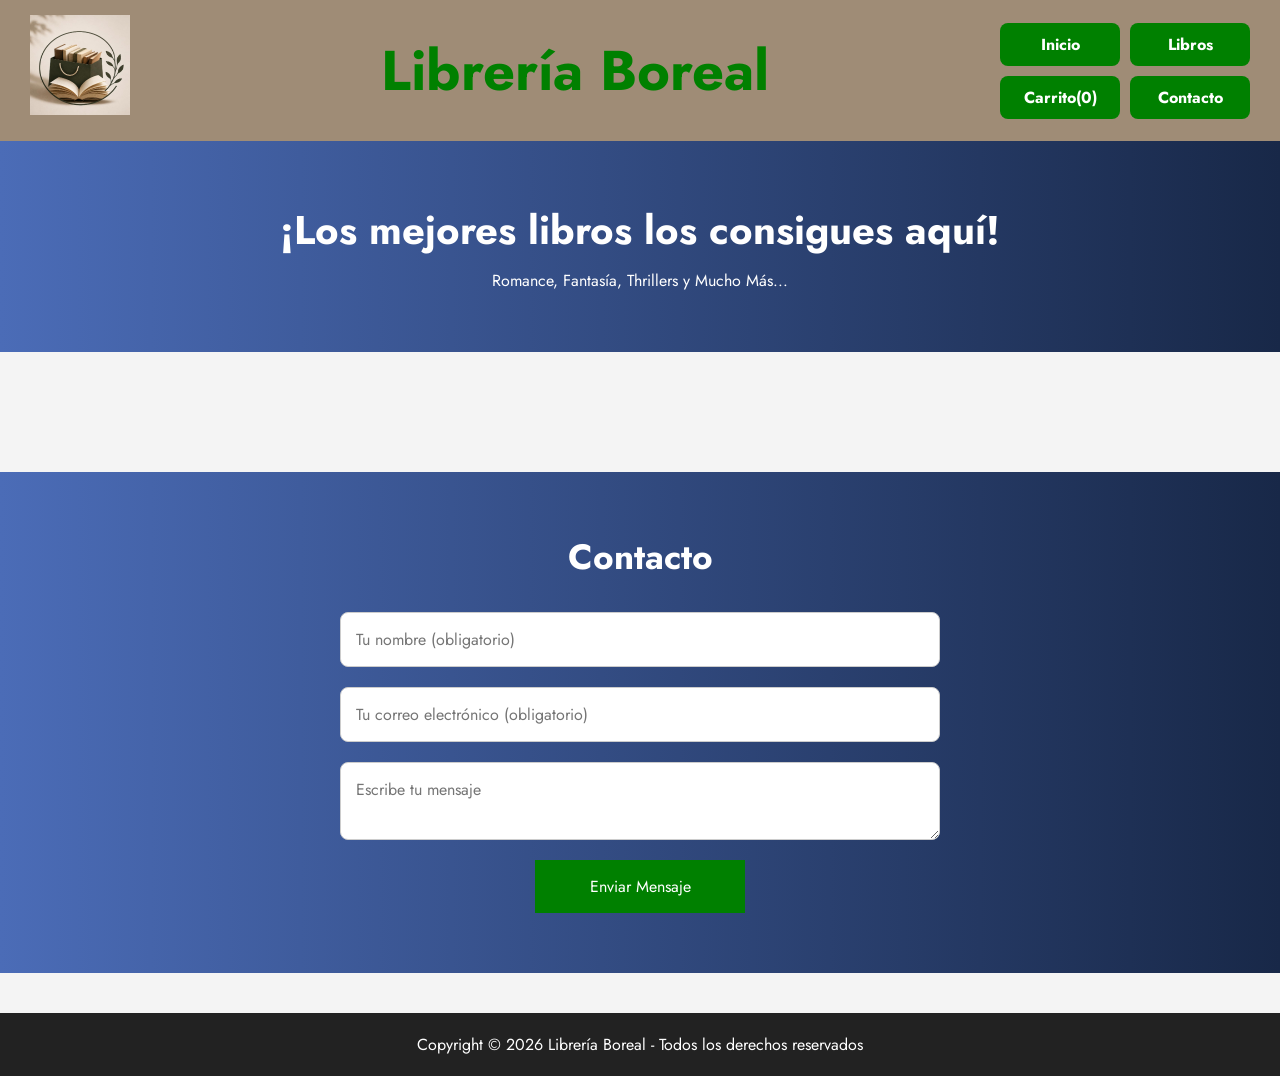
<file: index.html>
<!DOCTYPE html>
<html lang="es">
    <head>
        <meta charset="UTF-8">
        <meta http-equiv="X-UA-Compatible" content="IE-edge">
        <meta name="viewport" content="width=device-width,initial-scale=1.0">
        <link rel="preconnect" href="https://fonts.googleapis.com">
        <link rel="preconnect" href="https://fonts.gstatic.com" crossorigin>
        <link href="https://fonts.googleapis.com/css2?family=Jost:ital,wght@0,100..900;1,100..900&display=swap" rel="stylesheet">
        <title>Librería Boreal</title>
        <link rel="stylesheet" href="styles.css">
        
    </head>

    <body>

        <header> 
            <div class="logo-titulo">
                <a href="#"><img src="img/Libreria.jpg" alt="logo principal" width = 100px height = 100px></a>
                      
            </div> 
            
            <div class="titulo">
                <h1>Librería Boreal</h1> 
            </div>
            <nav>
                
                <a href="index.html">Inicio</a> 
                <a href="#">Libros</a> 
                <a href="carrito.html" id="link-carrito">Carrito(<span id ="contador-carrito">0</span>)</a> 
                <a href="contacto.html">Contacto</a> 
            </nav>
        </header>

        <section class="banner">
            <h2>¡Los mejores libros los consigues aquí!</h2>
            <p>Romance, Fantasía, Thrillers y Mucho Más...</p>
        </section>

        
        <main class="libreria">
            <div id="contenedor-libros">

            </div>

            <div id = "card-libro"></div>
            
            <!--Libro 1
            <div class="card-libro">
                <img src="img/emiliaDelValle.jpg" alt="EmiliaDelValle.jpg">
                <h3>Mi Nombre Es Emilia Del Valle</h3>        
                <p>Isabel Allende</p>
                <span>$43.000</span>
                <button>Comprar</button>
            </div>-->

            <!--Libro 2
            <div class="card-libro">
                <img src="img/LaPacienteSilenciosa.jpg" alt="LaPacienteSilenciosa.jpg">
                <h3>La Paciente Silenciosa</h3>        
                <p>Alex Michaelides</p>
                <span>$42.000</span>
                <button>Comprar</button>
            </div>-->

            <!--Libro 3
            <div class="card-libro">
                <img src="img/SiTeGustaLaOscuridad.jpg" alt="SiTeGustaLaOscuridad.jpg">
                <h3>Si Te Gusta La Oscuridad</h3>        
                <p>Stephen King</p>
                <span>$55.000</span>
                <button>Comprar</button>
            </div>-->
        </main>

        <section class="contacto">
            <h4>Contacto</h4>

            <form action="https://formspree.io/f/mlgvgpjw" method="POST">

                <input
                    type="text"
                    name="nombre"
                    placeholder="Tu nombre (obligatorio)"
                    required
                >

                <input
                    type="email"
                    name="email"
                    placeholder="Tu correo electrónico (obligatorio)"
                    required
                >

                <textarea
                    name="mensaje"
                    placeholder="Escribe tu mensaje"
                    required
                ></textarea>

                <button type="submit">Enviar Mensaje</button>
                
            </form>
        </section>

        <footer>
            <p>Copyright © 2026 Librería Boreal - Todos los derechos reservados</p>
        </footer>
    <script src = "script.js"></script>

    </body>
</html>
</file>
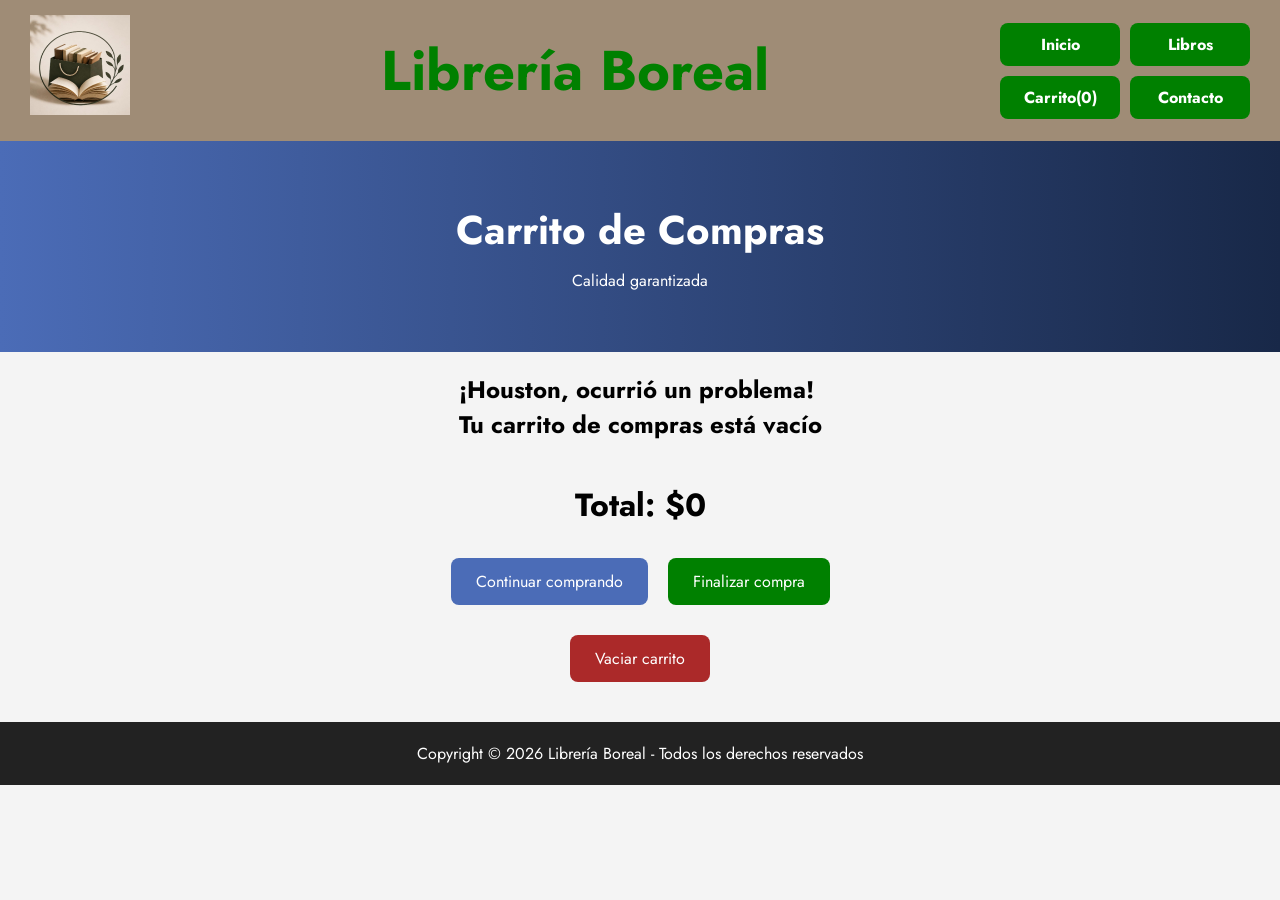
<file: carrito.html>
<!DOCTYPE html>
<html lang="es">
    <head>
        <meta charset="UTF-8">
        <meta http-equiv="X-UA-Compatible" content="IE-edge">
        <meta name="viewport" content="width=device-width,initial-scale=1.0">
        <link rel="preconnect" href="https://fonts.googleapis.com">
        <link rel="preconnect" href="https://fonts.gstatic.com" crossorigin>
        <link href="https://fonts.googleapis.com/css2?family=Jost:ital,wght@0,100..900;1,100..900&display=swap" rel="stylesheet">
        <title>Librería Boreal</title>
        <link rel="stylesheet" href="styles.css">
        
    </head>

    <body>

        <header> 
            <div class="logo-titulo">
                <a href="#"><img src="img/Libreria.jpg" alt="logo principal" width = 100px height = 100px></a>
                      
            </div> 
            
            <div class="titulo">
                <h1>Librería Boreal</h1> 
            </div>
            <nav>
                
                <a href="index.html">Inicio</a> 
                <a href="index.html">Libros</a> 
                <a href="carrito.html" id="link-carrito">Carrito(<span id ="contador-carrito">0</span>)</a> 
                <a href="contacto.html">Contacto</a> 
            </nav>
        </header>

        <section class="banner">
            <h2>Carrito de Compras</h2>
            <p>Calidad garantizada</p>
        </section>

        <!--<h1>Carrito de Compras</h1>-->
        <div id="carrito"></div>
        <h2 id="total"></h2>

        <div class="acciones-carrito">
            <a href="index.html">
                <button class="btn-continuar">Continuar comprando</button>
            </a>
            <button class="btn-finalizar" onclick="finalizarCompra()">Finalizar compra</button>
        </div>

        <script src="carrito.js"></script>

        <button class="btn-vaciar" onclick = "vaciarCarrito()">Vaciar carrito</button>

        <footer>
            <p>Copyright © 2026 Librería Boreal - Todos los derechos reservados</p>
        </footer>
    <script src = "script.js"></script>
    </body>
</html>
</file>
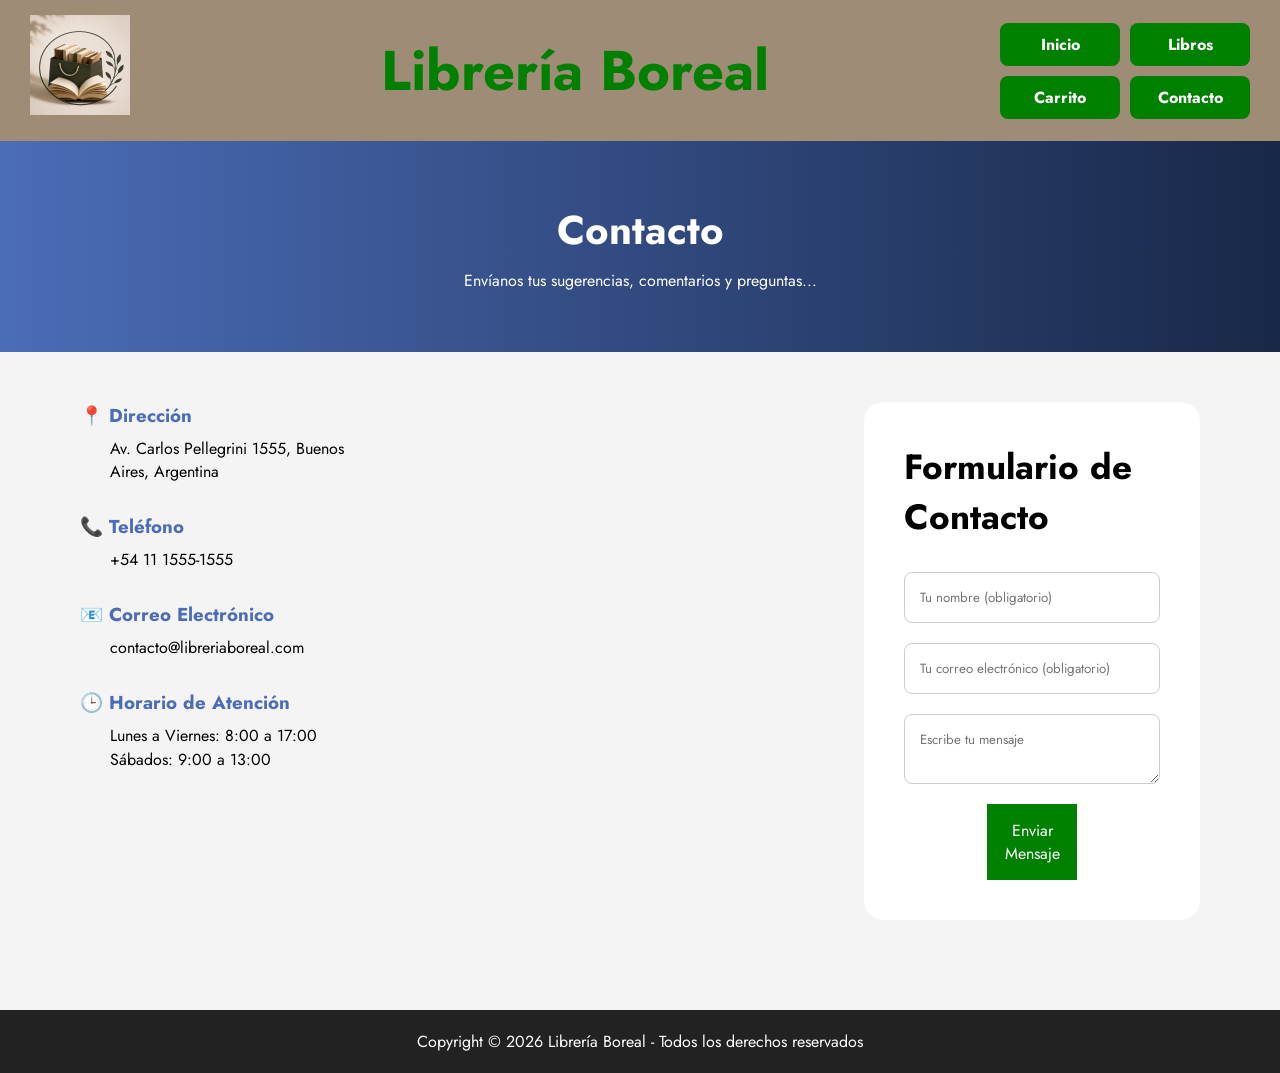
<file: contacto.html>
<!DOCTYPE html>
<html lang="es">
    <head>
        <meta charset="UTF-8">
        <meta http-equiv="X-UA-Compatible" content="IE-edge">
        <meta name="viewport" content="width=device-width,initial-scale=1.0">
        <link rel="preconnect" href="https://fonts.googleapis.com">
        <link rel="preconnect" href="https://fonts.gstatic.com" crossorigin>
        <link href="https://fonts.googleapis.com/css2?family=Jost:ital,wght@0,100..900;1,100..900&display=swap" rel="stylesheet">
        <title>Librería Boreal</title>
        <link rel="stylesheet" href="styles.css">
        
    </head>

    <body>

        <header> 
            <div class="logo-titulo">
                <a href="#"><img src="img/Libreria.jpg" alt="logo principal" width = 100px height = 100px></a>
                      
            </div> 
            
            <div class="titulo">
                <h1>Librería Boreal</h1> 
            </div>
            <nav>
                
                <a href="index.html">Inicio</a> 
                <a href="index.html">Libros</a> 
                <a href="carrito.html" id="link-carrito">Carrito</a> 
                <a href="contacto.html">Contacto</a> 
            </nav>
        </header>

        <section class="banner">
            <h2>Contacto</h2>
            <p>Envíanos tus sugerencias, comentarios y preguntas...</p>
        </section>

        <main class= "contacto-pagina">

            <div class="info-contacto">

                <div class="dato-contacto">
                    <h3>📍 Dirección</h3>
                    <p>Av. Carlos Pellegrini 1555, Buenos Aires, Argentina</p>
                </div>

                <div class="dato-contacto">
                    <h3>📞 Teléfono</h3>
                    <p>+54 11 1555-1555</p>
                </div>

                <div class="dato-contacto">
                    <h3>📧 Correo Electrónico</h3>
                    <p>contacto@libreriaboreal.com</p>
                </div>

                <div class="dato-contacto">
                    <h3>🕒 Horario de Atención</h3>
                    <div class="horarios">
                        <p>Lunes a Viernes: 8:00 a 17:00</p>
                        <p>Sábados: 9:00 a 13:00</p>
                    </div>
                </div>
            </div>

            <div class="mapa">
                <iframe src="https://www.google.com/maps/embed?pb=!1m18!1m12!1m3!1d3284.5629677511465!2d-58.383472524013094!3d-34.58992325677034!2m3!1f0!2f0!3f0!3m2!1i1024!2i768!4f13.1!3m3!1m2!1s0x95bccab0588efd97%3A0xcb84d0daa3588c07!2sCarlos%20Pellegrini%201555%2C%20C1011AAE%20Cdad.%20Aut%C3%B3noma%20de%20Buenos%20Aires!5e0!3m2!1ses!2sar!4v1783807103140!5m2!1ses!2sar" width="600" height="450" style="border:0;" allowfullscreen="" loading="lazy" referrerpolicy="strict-origin-when-cross-origin"
                    width= "100%"
                    height="350"
                    style="border:0"
                    allowfullscreen=""
                    loading="lazy"></iframe>
            </div>
            

            <section class="contacto-formulario">
                <h4>Formulario de Contacto</h4>

                <form action="https://formspree.io/f/mlgvgpjw" method="POST">

                    <input
                        type="text"
                        name="nombre"
                        placeholder="Tu nombre (obligatorio)"
                        required
                    >

                    <input
                        type="email"
                        name="email"
                        placeholder="Tu correo electrónico (obligatorio)"
                        required
                    >

                    <textarea
                        name="mensaje"
                        placeholder="Escribe tu mensaje"
                        required
                    ></textarea>

                    <button type="submit">Enviar Mensaje</button>
                
                </form>
            </section>
            
        </main>
        


        <footer>
            <p>Copyright © 2026 Librería Boreal - Todos los derechos reservados</p>
        </footer>

        
    </body>
</html>
</file>
<file: styles.css>
*{
    margin : 0 ;
    padding : 0 ;
    box-sizing : border-box ;
    font-family : 'Jost', Arial, sans-serif ;
}

body {
    background-color : #f4f4f4 ;
}

header {
    display : grid ;
    grid-template-columns: 120px 1fr auto;
    align-items : center ;
    background-color : #9F8C76 ;
    color : white ;
    padding : 15px 30px ;
}

header nav {
    justify-self: end;
    
    display: grid;
    grid-template-columns: repeat(2, 120px);
    gap: 10px;
} 

header nav a {
    display: flex;
    justify-content: center;
    align-items: center;
    padding: 10px;
    background-color: green;
    color: white;
    text-decoration: none;
    border-radius: 8px;
    font-weight: bold;
    transition: 0.3s;
}

header nav a:hover {
    background-color: #0fcc19;
}

.logo-titulo {
    display : flex ;
    align-items : center ;
    color : white ;
    font-size : 28px ;
    gap : 10px ;
    justify-self: start;
}

.titulo {

    display : flex ;
    align-items : center ;
    justify-content: center;
    color : green ;
    font-size : 28px ;
}

.banner {
    background : linear-gradient(to right, #4b6cb7, #182848) ;
    color : white ;
    text-align : center ;
    padding : 60px 20px ;
}

.banner h2 {
    font-size : 40px ;
    margin-bottom : 10px ;
}

.libreria {
    display : flex ;
    justify-content : center ;
    gap : 25px ;
    padding : 40px ;
    flex-wrap : wrap ;
}

#card-libro {
    display: grid;
    grid-template-columns: repeat(4, 1fr);
    gap: 40px;
    padding: 20px;
}

.card-libro {
    border: 1px solid #ddd;
    border-radius: 10px;
    padding: 15px;
    text-align: center;
}

/**.card-libro {
    background-color : white ;
    width : 280px ;
    border-radius : 10px ;
    overflow : hidden ;
    box-shadow : 0px 4px 10px rgba(0,0,0,0.2);
    transition : 0.3s
}**/

.card-libro:hover {
    transform: translateY(-5px)
}

.card-libro img {
    width : 100% ;
    height : 320px ;
    object-fit : fill ;
}


.card-libro h3 {
    padding : 15px 15px 15px ;
    height : 65px ;
}


.card-libro p {
    padding : 0px 15px;
    color : gray ;
}

.card-libro span {
    display : block ;
    padding : 15px ;
    font-size : 22px ;
    color : #4b6cb7 ;
    font-weight : bold ;
}

.card-libro button {
    width : 100% ;
    padding : 15px ;
    border : none ;
    background-color : green ;
    color : white ;
    font-size : 16px ;
    cursor : pointer ;
    transition : 0.3s ;
}


.card-libro button:hover {
    background-color : #182848 ;
}

#carrito {
    display: flex;
    flex-wrap: wrap;
    grid-template-columns: repeat(auto-fit, 450px);
    gap: 15px;
    padding: 20px;
    justify-content: center;
    align-items: center;
}

.item-carrito {
    display: flex;
    align-items: center;
    gap: 20px;
    background: white;
    margin: 5px 0;
    padding: 15px;
    border-radius: 10px;
    box-shadow: 0px 2px 8px rgba(0,0,0,0.15);
    width: 450px;
}

.item-carrito img {
    width: 80px;
    height: 120px;
    object-fit: cover;
    border-radius: 5px;
}

.info-carrito {
    flex: 1;
}

.info-carrito h3 {
    margin-bottom: 10px;
}

.info-carrito p {
    margin: 5px 0;
    color: #555;
}

.cantidad {
    display: flex;
    align-items: center;
    gap: 10px;
    margin: 10px 0;
}

.cantidad button {
    width: 30px;
    height: 30px;
    border: none;
    cursor: pointer;
    border-radius: 5px;
}

.cantidad span {
    font-weight: bold;
    min-width: 25px;
    text-align: center;
}

.acciones-carrito {
    display: flex;
    justify-content: center;
    gap: 20px;
    margin-top: 30px;
    margin-bottom: 30px;
}

.btn-continuar,
.btn-finalizar {
    padding: 12px 25px;
    border: none;
    border-radius: 8px;
    cursor: pointer;
    font-size: 16px;
    align-items: center;
}

.btn-vaciar{
    display : flex;
    padding: 12px 25px;
    border: none;
    border-radius: 8px;
    cursor: pointer;
    font-size: 16px;
    align-items: center;
    margin-top: 40px;
}

.btn-continuar {
    background-color: #4b6cb7;
    color: white;
}

.btn-finalizar {
    background-color: green;
    color: white;
}

.btn-vaciar {
    justify-content: center;
    margin : auto;
    background-color: rgb(171, 41, 41);
    color: white;
    margin-bottom : 10px ;
}

.btn-vaciar:hover,
.btn-continuar:hover,
.btn-finalizar:hover {
    opacity: 0.9;
}

#total {
    text-align: center;
    margin-top: 20px;
    margin-bottom: 20px;
    font-size: 32px;
}

.contacto {
    background : linear-gradient(to right, #4b6cb7, #182848) ;
    /* background-color : white ;*/
    padding : 60px 20px ;
    display : flex ;
    flex-direction : column ;
    align-items : center ;
}



.contacto-formulario {
    width: 30%;
    flex-shrink: 0;
    background: white;
    padding: 40px ;
    border-radius: 20px;

}


.contacto-formulario h4{
    margin-bottom : 30px ;
    font-size : 35px ;
    color : black;
}
.contacto h4 {
    margin-bottom : 30px ;
    font-size : 35px ;
    color : white ;
}

.contacto form {
    width : 100% ;
    max-width : 600px ;
    display : flex ;
    flex-direction : column ;
    gap : 20px ;
}

.contacto-formulario form {
    display : flex ;
    flex-direction : column ;
    gap : 15px ;
}

.contacto-formulario input, .contacto-formulario textarea{
    padding: 15px;
    border: 1px solid #ccc;
    border-radius: 8px;
}
.contacto input, .contacto textarea {
    padding : 15px ;
    border : 1px solid #ccc ;
    border-radius : 8px ;
    font-size : 16px ;
    outline : none ;
}

.contacto-formulario button,
.contacto button {
    width : 35% ;
    padding : 15px ;
    border : none ;
    background-color : green ;
    color : white ;
    font-size : 16px ;
    cursor : pointer ;
    transition : 0.3s ;
    align-self : center ;
}


.contacto input:focus, .contacto.textarea:focus {
    background-color : white ;
    color : black ;
    border : none ;
    padding : 15px ;
    font-size : 18px ; 
    border-radius : 8px ;
    cursor : pointer ;
    transition : 0.3s ;
}


.contacto button:hover{
    background-color : #0fcc19 ;
}

footer {
    background-color : #222 ;
    color : white ;
    text-align : center ;
    padding : 20px ;
    margin-top : 40px ;
}

@media(max-width: 600px){

    header{
        padding: 15px;
        gap : 5px ;
        align-items : center ;
    }

    nav{
        gap: 18px;
        flex-wrap: wrap;
        justify-content: center;
    }

    .titulo {
        align-items : center ;
        font-size : 18px ;
    }

    .banner {
        padding : 20px 20px ;
}

    .banner h2 {
        font-size : 15px ;
        margin-bottom : 5 ;
}

    .banner p {
        font-size : 15px ;
        margin-bottom : 5 ;
    }
}

.contacto-pagina {
    display:flex;
    padding: 50px 80px;
    gap: 40px;
    justify-content: space-between;
    align-items: flex-start;

}

.contacto-pagina h2 {
    text-align: center;
    font-size: 3rem;
    margin-bottom: 15px;
    color: white;
}

.contacto-pagina p {
    text-align: left;
    color: black;
    margin-bottom: 30px;
}

.contacto-pagina form {
    display: flex;
    flex-direction: column;
    gap: 20px;
}

.info-contacto {
    width:25%;
}

.info-contacto h2 {
    color: #182848;
    margin-bottom: 30px;
    font-size: 2.5rem;
}

.dato-contacto {
    margin-bottom: 25px;
}

.dato-contacto h3 {
    color: #4b6cb7;
    margin-bottom: 8px;
}

.dato-contacto p {
    margin-left: 30px;
}

.horarios p {
    margin: 0;
    margin-left:30px;
    line-height: 1.5;
}

.mapa {
    width: 35%;
    border-radius: 15px;
    overflow: hidden;
}


@media(max-width: 900px){

    header{
        display: flex;
        flex-direction: column;
        gap: 5px;
        align-items : center ;
    }

    .titulo {
        align-items : center ;
        font-size : 18px ;
    }

    .banner {
        padding : 20px 20px ;
    }
    .banner h2 {
        font-size : 15px ;
        margin-bottom : 5 ;
    }

    .banner p {
        font-size : 15px ;
        margin-bottom : 5 ;
    }

    #card-libro {
        grid-template-columns: 1fr;
        justify-items: center;
    }

    .card-libro {
        width: 90%;
        max-width: 350px;
    }

    .contacto-pagina {
        flex-direction: column;
        align-items: center;
        padding: 30px 20px;
    }

    .contacto-formulario {
        order: 1;
        width: 100%;
        max-width: 450px;
    }

    .info-contacto {
        order: 2;
        width: 100%;
        text-align: center;
    }

    .info-contacto p{
        order: 2;
        width: 100%;
        text-align: center;
    }

    .mapa {
        order: 3;
        width: 100%;
        max-width: 450px;
    }

}
</file>
